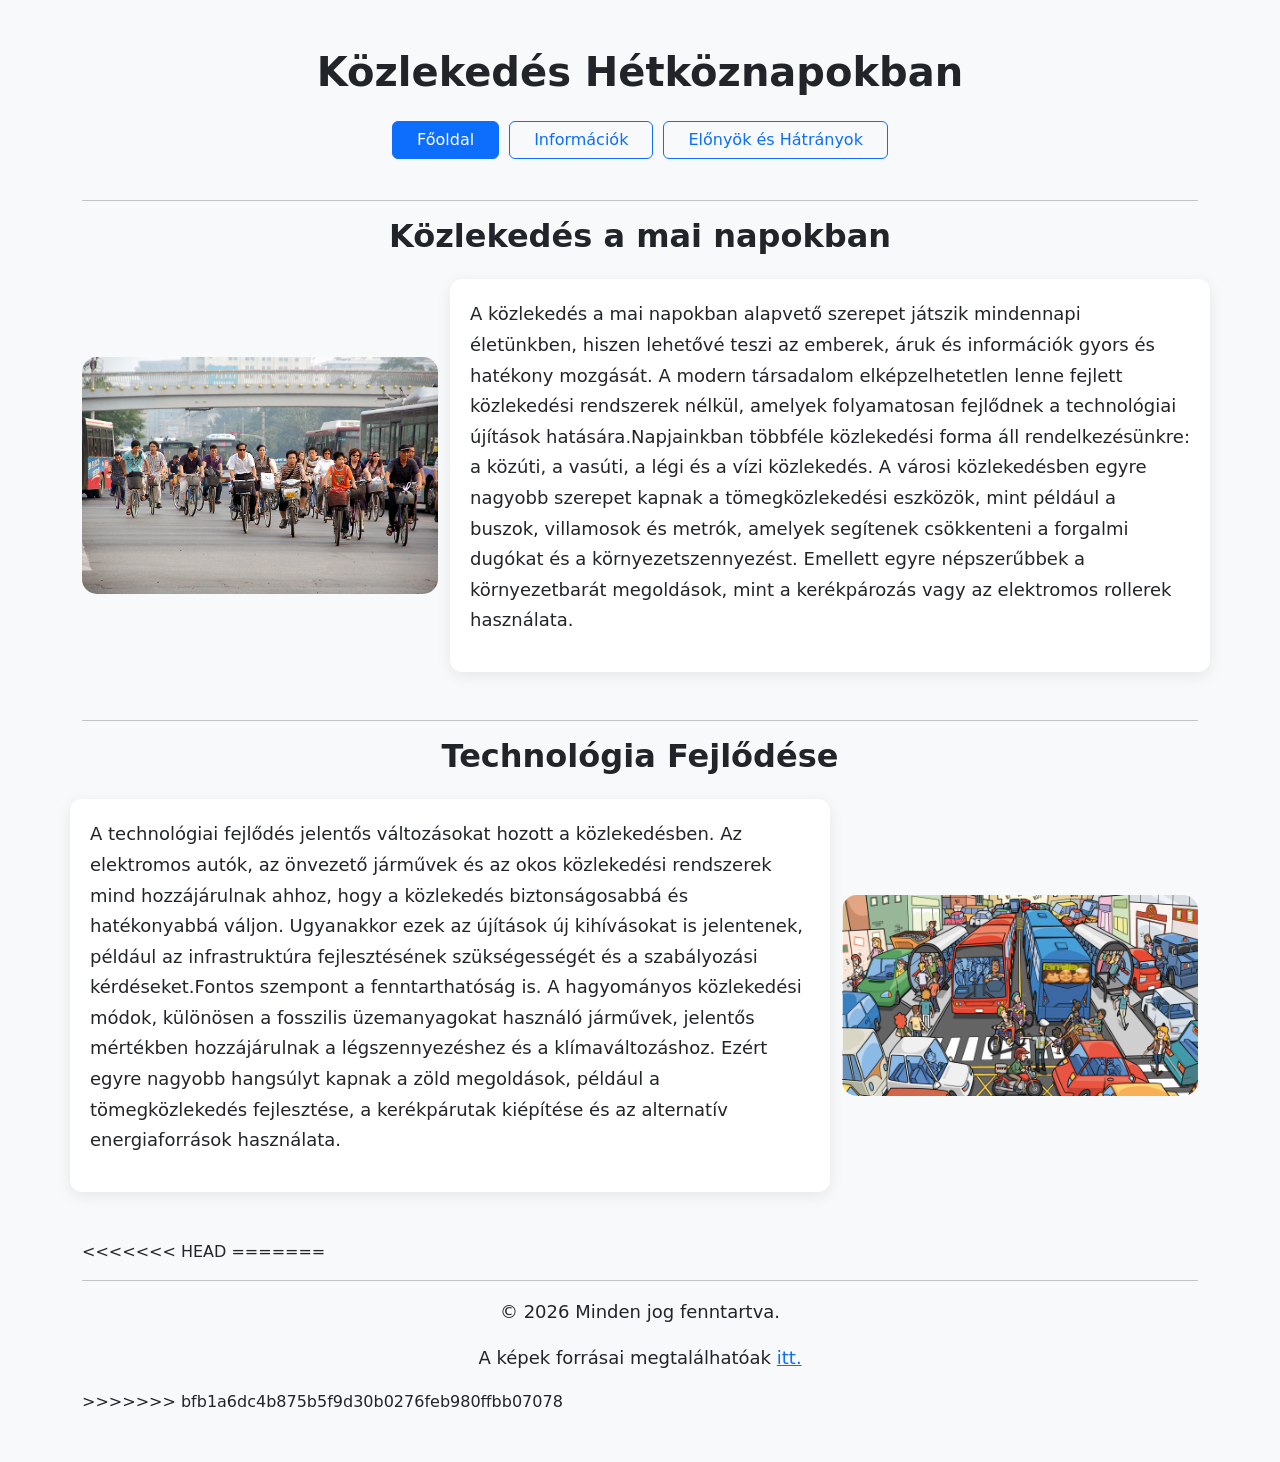
<file: index.html>
<!DOCTYPE html>
<html lang="hu">
<head>
    <meta charset="UTF-8">
    <title>Közlekedés Hétköznapokban - Főoldal</title>
    <link rel="stylesheet" href="bootstrap.min.css">
    <link rel="stylesheet" href="style.css">
</head>
<body>
<div class="container py-5">
    <header class="head">
        <h1>Közlekedés Hétköznapokban</h1>
    </header>
    <div class="nav justify-content-center">
        <a class="btn btn-primary px-4 btn-margin" target="_self" href="index.html">Főoldal</a>
        <a class="btn btn-outline-primary px-4 btn-margin" target="_self" href="info.html">Információk</a>
        <a class="btn btn-outline-primary px-4 btn-margin" target="_self" href="elony.html">Előnyök és Hátrányok</a>
    </div>

    <hr>

    <div>
        <div class="row mb-5 align-items-center">
            <h2 class="head mb-4 text-center">Közlekedés a mai napokban</h2>
            <div class="col-md-4">
                <img src="img/Beijingbicylists.jpg" alt="Több ember kerékpározik" class="img-fluid">
            </div>
            <div class="col-md-8 card-sajat">
                <p>A közlekedés a mai napokban alapvető szerepet játszik mindennapi életünkben, hiszen lehetővé teszi az emberek, áruk és információk gyors és hatékony mozgását. A modern társadalom elképzelhetetlen lenne fejlett közlekedési rendszerek nélkül, amelyek folyamatosan fejlődnek a technológiai újítások hatására.Napjainkban többféle közlekedési forma áll rendelkezésünkre: a közúti, a vasúti, a légi és a vízi közlekedés. A városi közlekedésben egyre nagyobb szerepet kapnak a tömegközlekedési eszközök, mint például a buszok, villamosok és metrók, amelyek segítenek csökkenteni a forgalmi dugókat és a környezetszennyezést. Emellett egyre népszerűbbek a környezetbarát megoldások, mint a kerékpározás vagy az elektromos rollerek használata.</p>
            </div>
        </div>
    </div>

    <hr>

    <div>
        <div class="row mb-5 align-items-center">
            <h2 class="head mb-4 text-center">Technológia Fejlődése</h2>
            <div class="col-md-8 align-self-end card-sajat">
                <p>A technológiai fejlődés jelentős változásokat hozott a közlekedésben. Az elektromos autók, az önvezető járművek és az okos közlekedési rendszerek mind hozzájárulnak ahhoz, hogy a közlekedés biztonságosabbá és hatékonyabbá váljon. Ugyanakkor ezek az újítások új kihívásokat is jelentenek, például az infrastruktúra fejlesztésének szükségességét és a szabályozási kérdéseket.Fontos szempont a fenntarthatóság is. A hagyományos közlekedési módok, különösen a fosszilis üzemanyagokat használó járművek, jelentős mértékben hozzájárulnak a légszennyezéshez és a klímaváltozáshoz. Ezért egyre nagyobb hangsúlyt kapnak a zöld megoldások, például a tömegközlekedés fejlesztése, a kerékpárutak kiépítése és az alternatív energiaforrások használata.</p>
            </div>
            <div class="col-md-4">
                <img src="img/Kozlekedes1-800x450.png" alt="Egy illusztráció a közlekedésről" class="img-fluid">
            </div>
        </div>
    </div>
<<<<<<< HEAD
=======

    <hr>

    <footer>
        <div class="container">
            <p class="text-center">&copy; 2026 Minden jog fenntartva.</p>
            <p class="text-center">A képek forrásai megtalálhatóak <a href="forrasok.html">itt.</a></p>
        </div>
    </footer>
>>>>>>> bfb1a6dc4b875b5f9d30b0276feb980ffbb07078
</div>
</body>
</html>
</file>
<file: style.css>
.btn-margin {
    margin-top: 0px;
    margin-bottom: 25px;
    margin-left: 5px;
    margin-right: 5px;
}

.head {
    text-align: center;
    margin-bottom: 25px;
}

h1, h2 {
  font-weight: 600;
}

p {
  line-height: 1.7;
  font-size: large;
}

body {
    background-color: #f8f9fa;
}

img {
    border-radius: 15px;
    transition: 0.3s;
}

img:hover {
  transform: scale(1.03);
}

.card-sajat {
  background-color: white;
  border-radius: 12px;
  padding: 20px;
  box-shadow: 0 4px 15px rgba(0, 0, 0, 0.08)
}

.img-fluid {
    object-fit: cover;
}

.img-sajat {
  min-height: 600px;
}


#elony {
  color: #c1e1c1;
  text-decoration: underline;
}

#hatrany {
  color: #ea3c53;
  text-decoration: underline;
}
</file>
